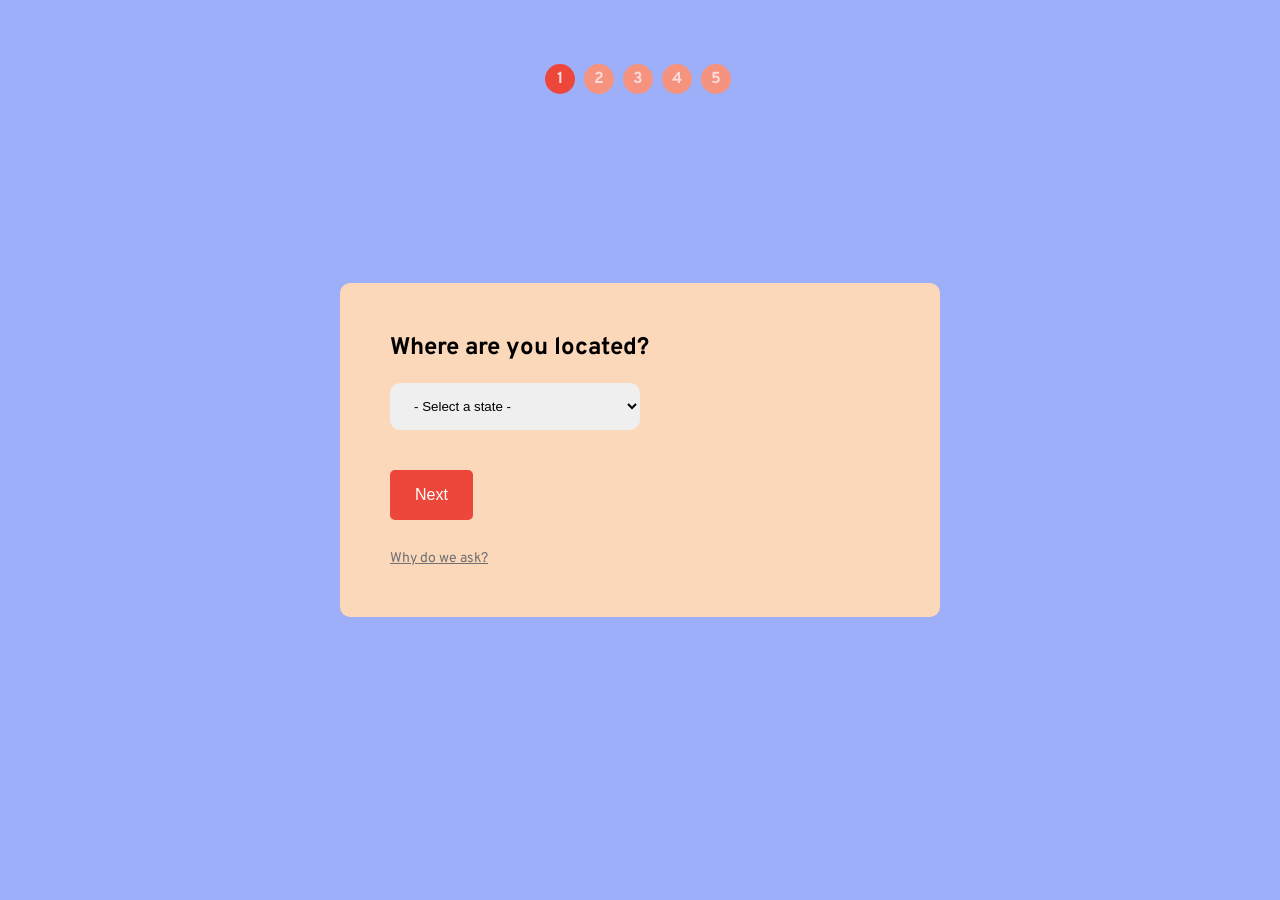
<file: index.html>
<!DOCTYPE html>
<html lang="en">
<head>
	<meta charset="UTF-8">
	<meta name="viewport" content="width=device-width, initial-scale=1.0">
	<link rel="preconnect" href="https://fonts.googleapis.com">
	<link rel="preconnect" href="https://fonts.gstatic.com" crossorigin>
	<link href="https://fonts.googleapis.com/css2?family=Overpass:wght@400;700&display=swap" rel="stylesheet">
	<link rel="stylesheet" href="css/style.css">
	<title>Org Finder Prototype</title>
</head>
<body>
	<div class="pagination">
		<div class="question-count question-count-1 active">1</div>
		<div class="question-count question-count-2">2</div>
		<div class="question-count question-count-3">3</div>
		<div class="question-count question-count-4">4</div>
		<div class="question-count question-count-5">5</div>
	</div>
	
	<div class="question question-1">
		<h2>Where are you located?</h2>
		<div class="state-list">
			<select class="state-options">
				<option value="none">- Select a state -</option>
				<option value="none">Alabama</option>
				<option value="none">Alaska</option>
				<option value="AZ">Arizona</option>
				<option value="none">Arkansas</option>
				<option value="none">California</option>
				<option value="nonenone">Colorado</option>
				<option value="none">Connecticut</option>
				<option value="none">Delaware</option>
				<option value="none">District Of Columbia</option>
				<option value="none">Florida</option>
				<option value="GA">Georgia</option>
				<option value="none">Hawaii</option>
				<option value="none">Idaho</option>
				<option value="none">Illinois</option>
				<option value="none">Indiana</option>
				<option value="none">Iowa</option>
				<option value="none">Kansas</option>
				<option value="none">Kentucky</option>
				<option value="none">Louisiana</option>
				<option value="none">Maine</option>
				<option value="none">Maryland</option>
				<option value="none">Massachusetts</option>
				<option value="none">Michigan</option>
				<option value="none">Minnesota</option>
				<option value="none">Mississippi</option>
				<option value="none">Missouri</option>
				<option value="none">Montana</option>
				<option value="none">Nebraska</option>
				<option value="none">Nevada</option>
				<option value="none">New Hampshire</option>
				<option value="none">New Jersey</option>
				<option value="none">New Mexico</option>
				<option value="none">New York</option>
				<option value="NC">North Carolina</option>
				<option value="none">North Dakota</option>
				<option value="none">Ohio</option>
				<option value="none">Oklahoma</option>
				<option value="none">Oregon</option>
				<option value="PA">Pennsylvania</option>
				<option value="none">Rhode Island</option>
				<option value="none">South Carolina</option>
				<option value="none">South Dakota</option>
				<option value="none">Tennessee</option>
				<option value="none">Texas</option>
				<option value="none">Utah</option>
				<option value="none">Vermont</option>
				<option value="none">Virginia</option>
				<option value="none">Washington</option>
				<option value="none">West Virginia</option>
				<option value="WI">Wisconsin</option>
				<option value="none">Wyoming</option>
			</select>
		</div>
		<button class="btn btn-next">Next</button>
		<span class="tooltip">
			Why do we ask?
			<span class="tip">
				Lorem ipsum dolor sit amet consectetur adipisicing elit.
			</span>
		</span>
	</div>
	
	<div class="question question-2 hidden">
		<h2>Does political ideology matter to you?</h2>
		<div class="ideology-list">
			<select class="ideology-options">
				<option value="none">Prefer not to answer</option>
				<option value="conservative">Yes, I'm Conservative</option>
				<option value="liberal">Yes, I'm Liberal</option>
				<option value="moderate">Yes, Moderate</option>
			</select>
		</div>
		<button class="btn btn-next">Next</button>
		<span class="tooltip">
			Why do we ask?
			<span class="tip">
				Lorem ipsum dolor sit amet consectetur adipisicing elit.
			</span>
		</span>
	</div>
	
	<div class="question question-3 hidden">
		<h2>Do you have school-aged children?</h2>
		<div class="school-options">
			<div class="checkbox-wrapper">
				<input type="checkbox" class="yes-school" name="yesSchool" value="Yes">
				<label for="yes">Yes</label>
			</div>
			<div class="checkbox-wrapper">
				<input type="checkbox" class="no-school" name="noSchool" value="No">
				<label for="no">No</label><br>
			</div>
		</div>
		<button class="btn btn-next">Next</button>
		<span class="tooltip">
			Why do we ask?
			<span class="tip">
				Lorem ipsum dolor sit amet consectetur adipisicing elit.
			</span>
		</span>
	</div>
	
	<div class="question question-4 hidden">
		<h2>Are you interested in joining a group that works with a specific community?</h2>
		<div class="ethnicity-list">
			<select class="ethnicity-options">
				<option value="none">No, thank you</option>
				<option value="hispanic">Hispanic</option>
				<option value="african american">African American</option>
			</select>
		</div>
		<button class="btn btn-next">Next</button>
		<span class="tooltip">
			Why do we ask?
			<span class="tip">
				Lorem ipsum dolor sit amet consectetur adipisicing elit.
			</span>
		</span>
	</div>
	
	<div class="question question-5 hidden">
		<h2>Are you interested in joining a faith-based group?</h2>
		<div class="faith-options">
			<div class="checkbox-wrapper">
				<input type="checkbox" class="yes-faith" name="yesFaith" value="Yes">
				<label for="yes">Yes</label>
			</div>
			<div class="checkbox-wrapper">
				<input type="checkbox" class="no-faith" name="noFaith" value="No">
				<label for="no">No</label><br>
			</div>
		</div>
		<button class="btn btn-next-five">Next</button>
		<span class="tooltip">
			Why do we ask?
			<span class="tip">
				Lorem ipsum dolor sit amet consectetur adipisicing elit.
			</span>
		</span>
	</div>
	
	<div class="cta-section hidden">
		<h2>One last thing before you go...</h2>
		<div class="email-options">
			<span>Enter you email address to discover groups near you working together to tackle climate change.</span>
			<div class="agree-options">
				<input type="checkbox" id="agree" name="agree" value="I agree to receiving marketing emails from Science MomsI agree to receiving marketing emails from Science Moms">
				<label for="agree">I agree to receiving marketing emails from Science Moms</label>
				<div class="email-input">
					<input type="text" placeholder="Enter your email" class="capture-email" />
				</div>
			</div>
		</div>
		<button class="btn btn-discover">Discover groups</button>
		<span class="tooltip">
			Why do we ask?
			<span class="tip">
				Lorem ipsum dolor sit amet consectetur adipisicing elit.
			</span>
		</span>
	</div>
	
	<div class="end-screen hidden">
		<div class="message">
			<h2>Thanks for sharing!</h2>
			<p>
				Based on your answers, here’s three groups we think you’d make a great team member for, joining others in protecting our kids’ futures. 
				Tap the link to each organization to learn more, and don’t forget to check out the full list below to discover even more organizations.
			</p>
		</div>
		
		<div class="organizations">
			<div class="org org-one">
				<h3 class="org-title org-one-title">
					Citizens' Climate Lobby
				</h3>
				
				<div class="org-description org-one-description">
					Citizen's Climate Lobby empowers everyday people to work within their communities and members of Congress on solutions to climate change.  
				</div>
				
				<a href="https://citizensclimatelobby.org/about-ccl/chapters/" target="_blank" class="org-link org-one-link">
					<span class="org-one-link-text">Citizens' Climate Lobby</span>
					<span class="icon-link"><img src="images/icon-link.png" /></span>
				</a>
			</div>
			
			<div class="org org-two">
				<h3 class="org-title org-two-title">
					Electric For All
				</h3>
				
				<div class="org-description org-two-description">
					Electric for All helps consumers understand what make and model of electric vehicles might be right for them along with the avaiability of any local, state and national incentives.
				</div>
				
				<a href="https://www.electricforall.org/which-car-is-right/" target="_blank" class="org-link org-two-link">
					<span class="org-two-link-text">Electric For All</span>
					<span class="icon-link"><img src="images/icon-link.png" /></span>
				</a>
			</div>
			
			<div class="org org-three">
				<h3 class="org-title org-three-title">
					Families for a Future
				</h3>
				
				<div class="org-description org-three-description">
					Families for a Future mobilizes millions of parents and grandparents who are worried about climate change to make progress to protect families and communities. 
				</div>
				
				<a href="https://afuture.org/" target="_blank" class="org-link org-three-link">
					<span class="org-three-link-text">Families for a Future</span>
					<span class="icon-link"><img src="images/icon-link.png" /></span>
				</a>
			</div>
			
			<div class="org org-four">
				<h3 class="org-title org-four-title">
					Changemakers
				</h3>
				
				<div class="org-description org-four-description">
					Changemakers is a place to connect with people who are transforming our world for the good of all. There are thousands of us. We are all ages.
				</div>
				
				<a href="https://www.changemakers.com/" target="_blank" class="org-link org-four-link">
					<span class="org-four-link-text">Changemakers</span>
					<span class="icon-link"><img src="images/icon-link.png" /></span>
				</a>
			</div>
			
			<div class="org org-five">
				<h3 class="org-title org-five-title">
					Rewiring America 
				</h3>
				
				<div class="org-description org-five-description">
					Rewiring America is working to electrify everything – starting with America’s 121 million households -- to achieve national emissions goals, improve human health, lower monthly bills and create clean energy jobs.
				</div>
				
				<a href="https://content.rewiringamerica.org/view/picturing-where.pdf" target="_blank" class="org-link org-five-link">
					<span class="org-five-link-text">Rewiring America</span>
					<span class="icon-link"><img src="images/icon-link.png" /></span>
				</a>
			</div>
		</div>
	</div>
	
	<script src="js/prototype.js"></script>
</body>
</html>
</file>
<file: css/style.css>
* {
  margin: 0;
  padding: 0;
  box-sizing: border-box;
}

:root {
  background-color: #9daff9;
  font-family: "Overpass", sans-serif;
}

.btn {
  background-color: #ed463a;
  padding: 16px 25px;
  color: #fff;
  font-size: 16px;
  border: none;
  border-radius: 5px;
  cursor: pointer;
}

.pagination {
  text-align: center;
  margin-top: 5%;
}
.pagination.hidden {
  display: none;
}
.pagination .question-count {
  display: inline-block;
  width: 30px;
  height: 30px;
  line-height: 30px;
  margin-right: 5px;
  font-weight: bold;
  border-radius: 50%;
  color: #fbdbd9;
  text-align: center;
  background-color: #f5937e;
  cursor: pointer;
}
.pagination .question-count.active {
  background-color: #ed463a;
}

.question, .cta-section {
  width: 600px;
  border-radius: 10px;
  padding: 50px;
  position: absolute;
  top: 50%;
  left: 50%;
  transform: translate(-50%, -50%);
}
.question .tooltip, .cta-section .tooltip {
  width: 120px;
  display: block;
  margin-top: 30px;
  text-decoration: underline;
  color: #707070;
  font-size: 14px;
  position: relative;
  cursor: help;
}
.question .tooltip:hover .tip, .cta-section .tooltip:hover .tip {
  display: block;
}
.question .tooltip .tip, .cta-section .tooltip .tip {
  display: none;
  background-color: rgba(255, 255, 255, 0.3);
  position: absolute;
  top: -20px;
  left: 120px;
  width: 150px;
  padding: 5px;
  border-radius: 5px;
}
.question.hidden, .hidden.cta-section {
  display: none;
}

.question-1 {
  background-color: #fcd8bb;
}
.question-1 .state-list {
  margin: 20px 0 40px 0;
}
.question-1 .state-options {
  padding: 15px 20px;
  border: none;
  border-radius: 10px;
  width: 50%;
}

.question-2 {
  background-color: #f9beba;
}
.question-2 .ideology-list {
  margin: 20px 0 40px 0;
}
.question-2 .ideology-options {
  padding: 15px 20px;
  border: none;
  border-radius: 10px;
  width: 50%;
}

.question-3 {
  background-color: #fcd8bb;
}
.question-3 .school-options {
  margin-top: 20px;
}
.question-3 .checkbox-wrapper {
  width: 160px;
  background: #fff;
  padding: 17px;
  border-radius: 10px;
  margin-bottom: 15px;
  font-size: 24px;
}

.question-4 {
  background-color: #dde3fd;
}
.question-4 .ethnicity-list {
  margin: 20px 0 40px 0;
}
.question-4 .ethnicity-options {
  padding: 15px 20px;
  border: none;
  border-radius: 10px;
  width: 50%;
}

.question-5 {
  background-color: #f9dbd9;
}
.question-5 .faith-options {
  margin-top: 20px;
}
.question-5 .checkbox-wrapper {
  width: 160px;
  background: #fff;
  padding: 17px;
  border-radius: 10px;
  margin-bottom: 15px;
  font-size: 24px;
}

.cta-section {
  background-color: #f9beba;
}
.cta-section .email-options {
  margin: 20px 0 40px 0;
}
.cta-section .agree-options,
.cta-section .email-input {
  margin-top: 15px;
}
.cta-section .agree-options label {
  color: #707070;
}
.cta-section .agree-options input[type=text] {
  padding: 17px 20px;
  width: 80%;
  border-radius: 10px;
  border: none;
}

.end-screen {
  background-color: #fcd8bb;
  padding: 50px;
  text-align: center;
}
.end-screen.hidden {
  display: none;
}
.end-screen .message {
  width: 50%;
  margin: 0 auto;
}
.end-screen .message h2 {
  margin-bottom: 20px;
  font-size: 48px;
}
.end-screen .organizations {
  width: 1270px;
  display: flex;
  flex-wrap: wrap;
  margin: 50px auto 0 auto;
}
.end-screen .org {
  color: #000;
  width: 32%;
  padding: 30px 40px;
  border-radius: 10px;
  text-align: left;
  margin-top: 10px;
}
.end-screen .org.org-one {
  background-color: #F68E3C;
}
.end-screen .org.org-two, .end-screen .org.org-four {
  background-color: #f9beba;
  margin-left: 10px;
  margin-right: 10px;
}
.end-screen .org.org-four {
  margin-left: 0;
}
.end-screen .org.org-three, .end-screen .org.org-five {
  background-color: #9daff9;
}
.end-screen .org .org-title {
  font-size: 32px;
  margin-bottom: 20px;
}
.end-screen .org .org-description {
  font-size: 24px;
  margin-bottom: 20px;
}
.end-screen .org .org-link {
  display: inline-block;
  color: #000;
  text-transform: uppercase;
  text-decoration: none;
  border-radius: 10px;
  padding: 20px 30px;
  background-color: #fff;
  font-size: 24px;
}
.end-screen .org .org-link .icon-link {
  width: 25px;
  height: 25px;
  display: inline-block;
  vertical-align: top;
}
.end-screen .org .org-link .icon-link img {
  width: 100%;
  height: auto;
}

/*# sourceMappingURL=style.css.map */
</file>
